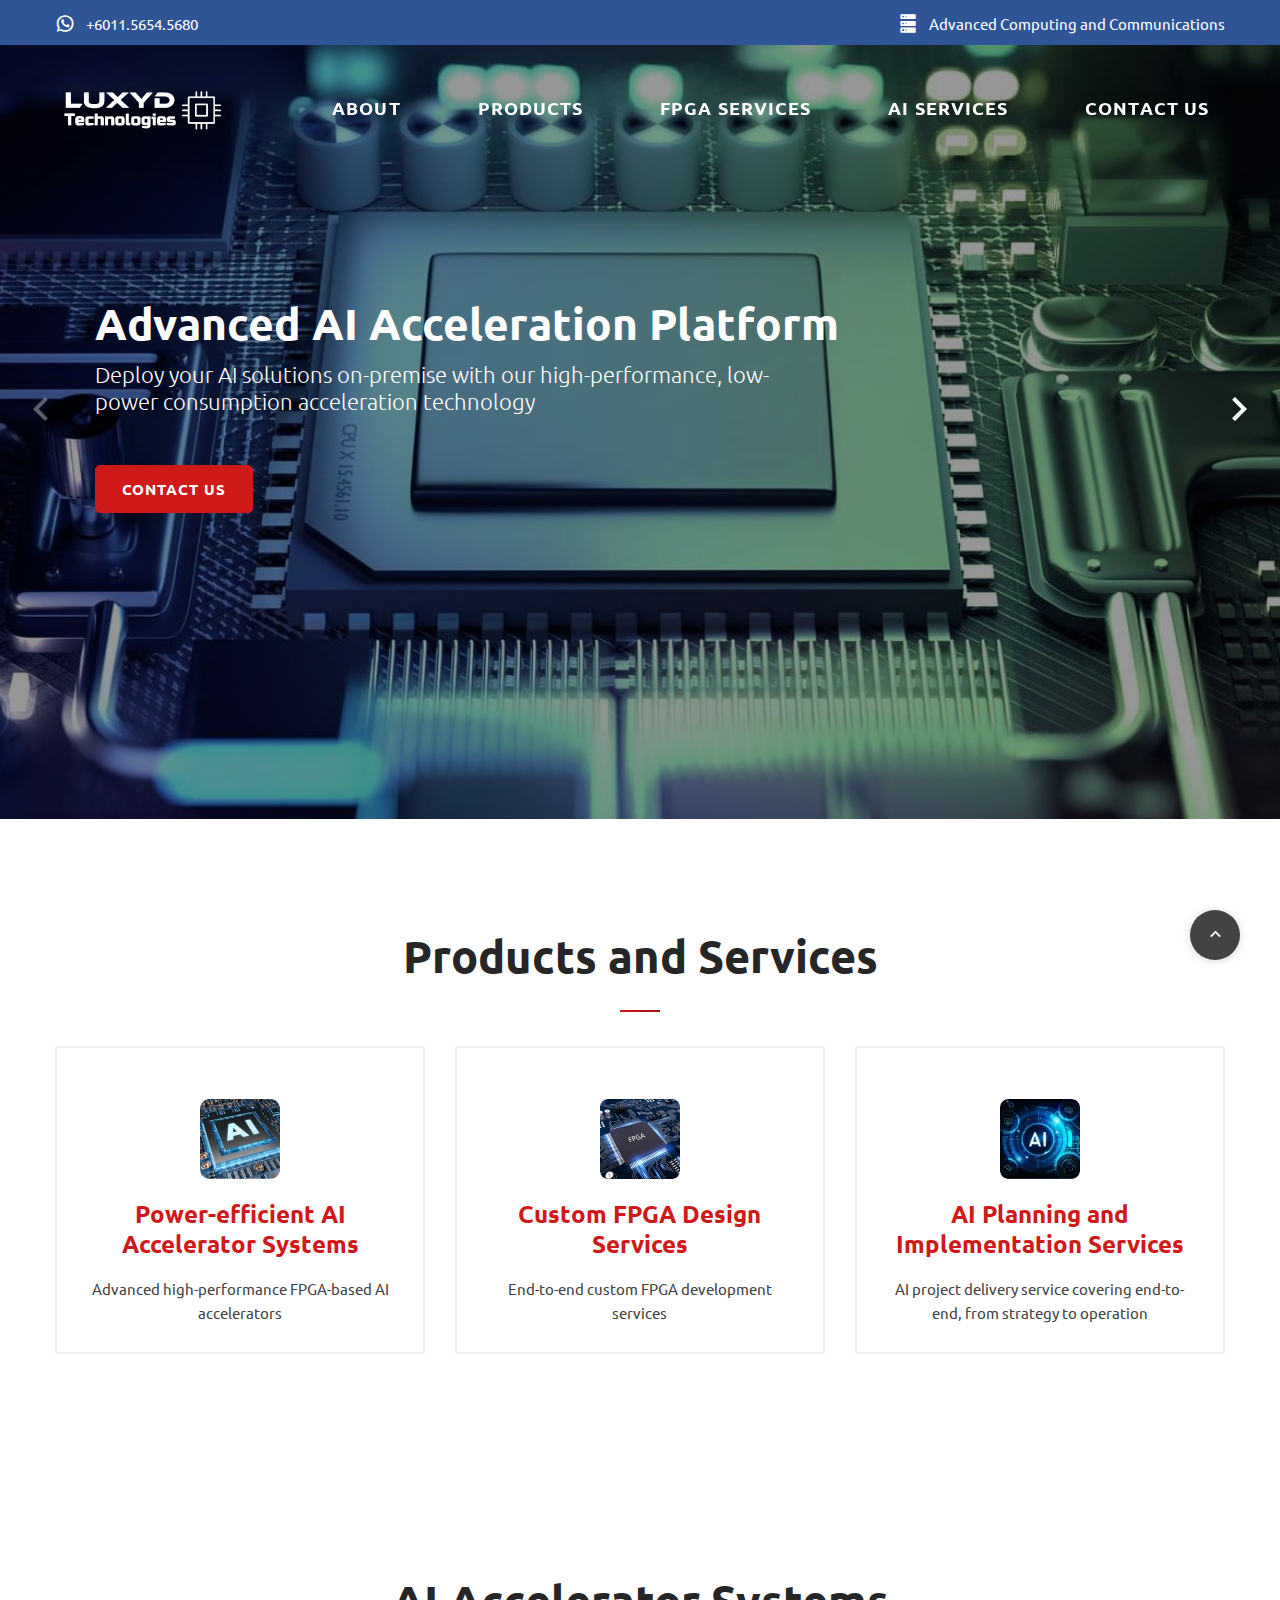
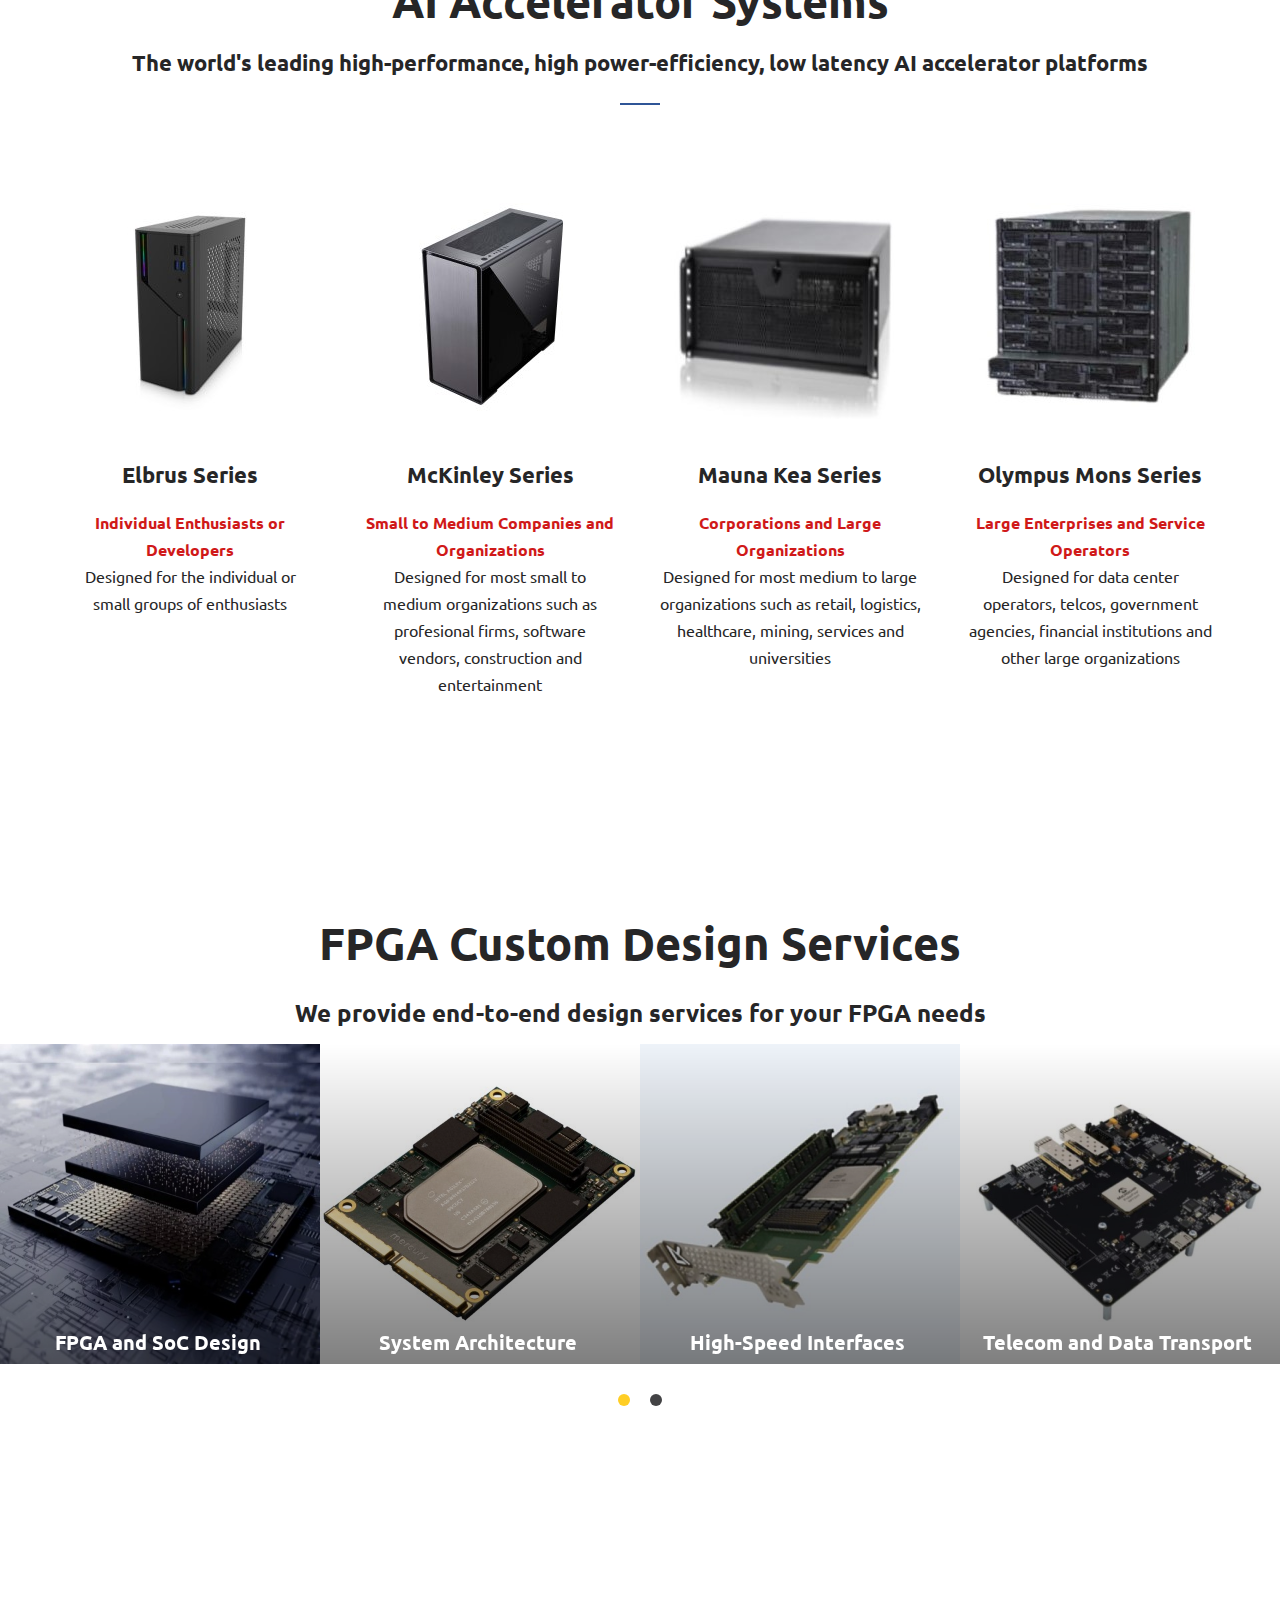
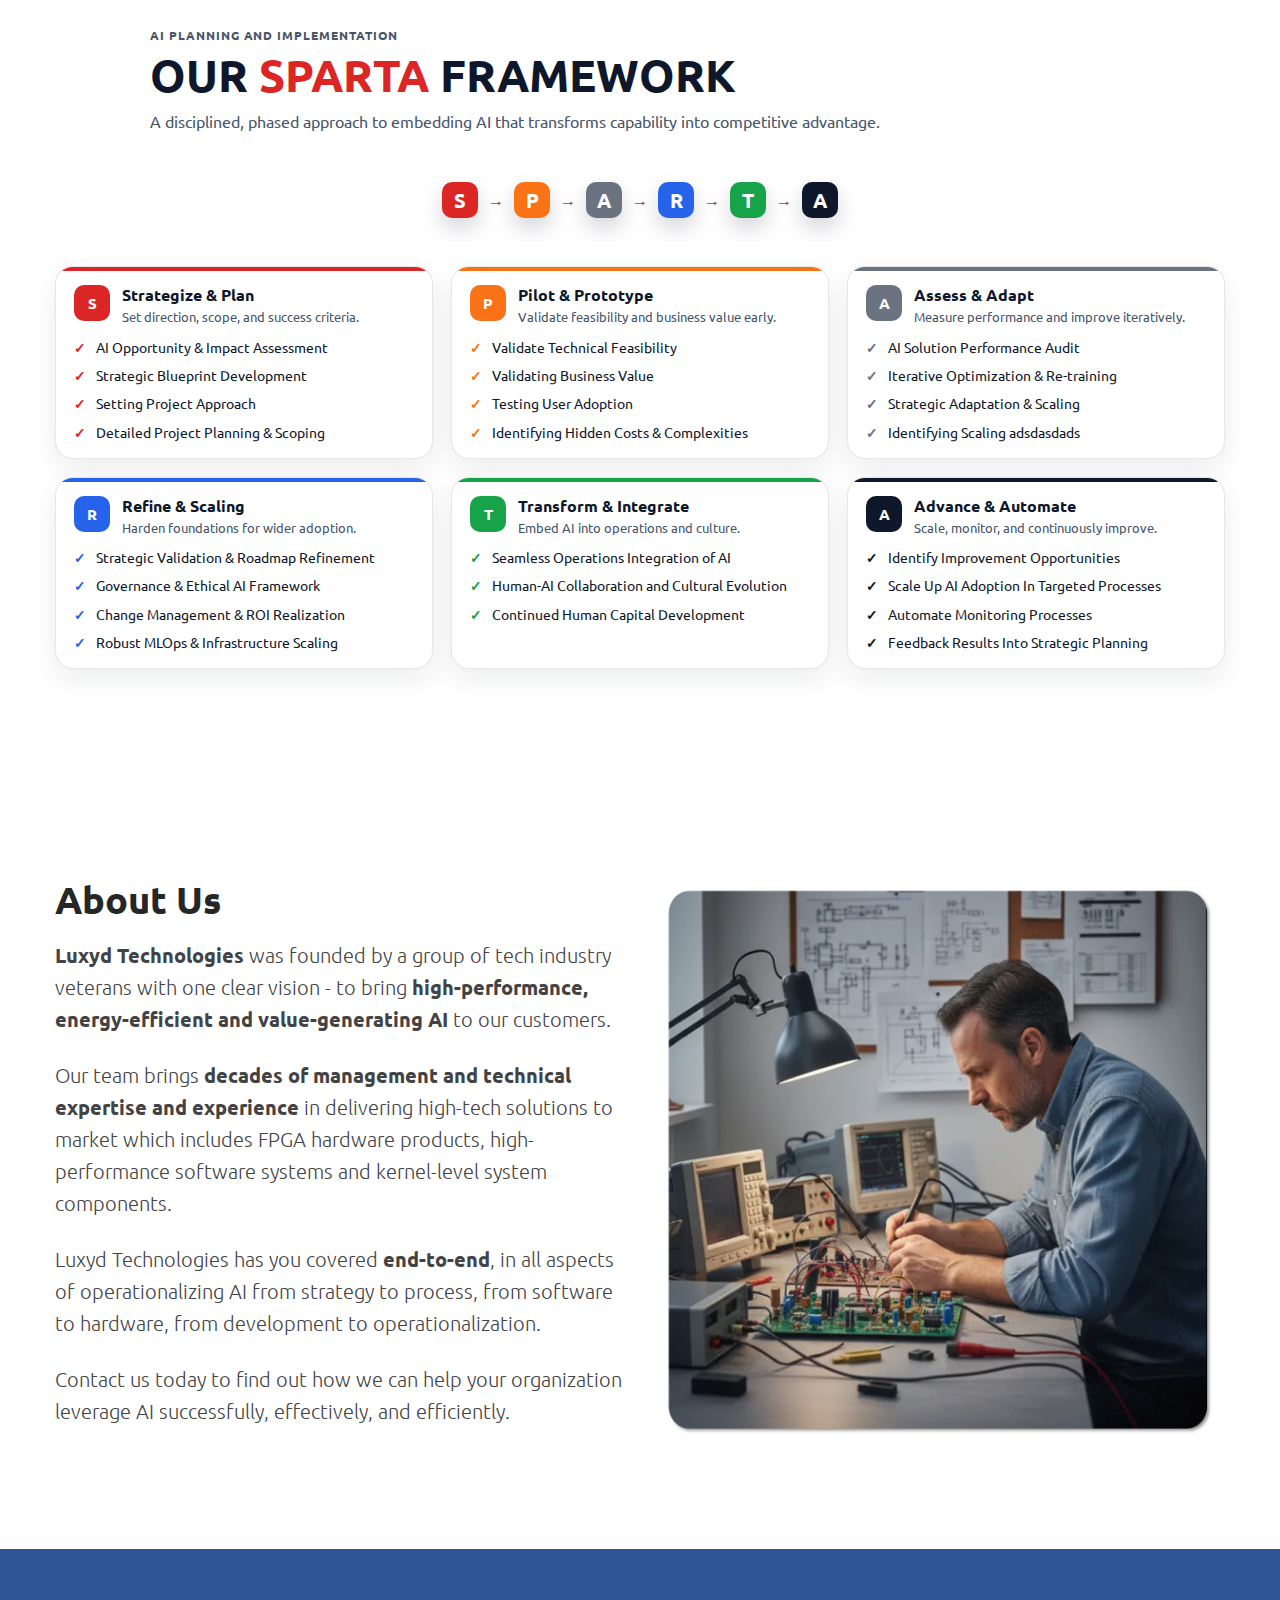
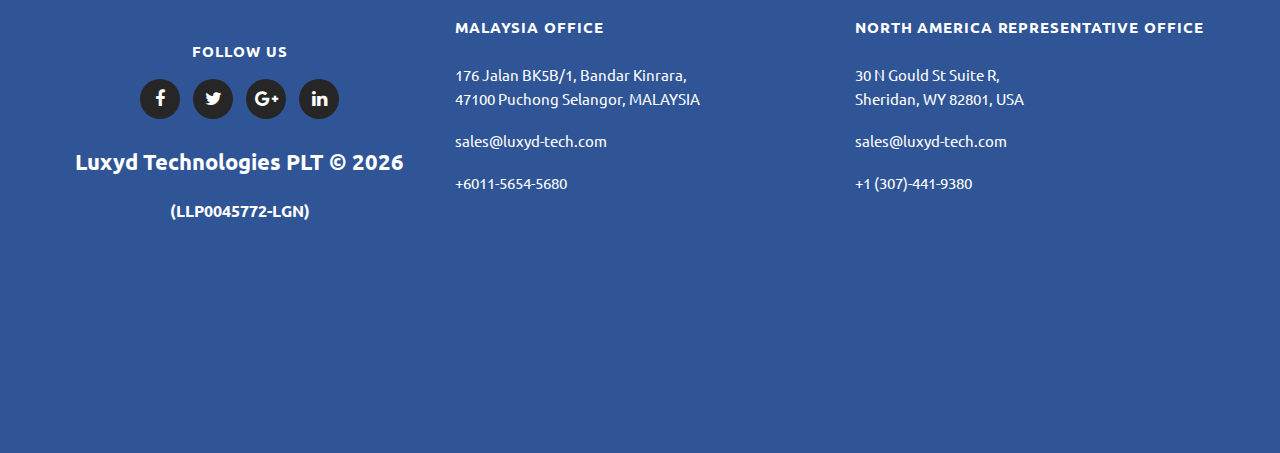
<file: index.html>
<!DOCTYPE html>
<html class="wow-animation" lang="en">
  <head>
    <title>Home</title>
    <meta charset="utf-8">
    <meta name="format-detection" content="telephone=no">
    <meta name="viewport" content="width=device-width, height=device-height, initial-scale=1.0, maximum-scale=1.0, user-scalable=0">
    <meta http-equiv="X-UA-Compatible" content="IE=Edge">
    <meta name="keywords" content="intense web design multipurpose template">
    <meta name="date" content="Dec 26">
    <link rel="icon" href="images/favicon.ico" type="image/x-icon">
    <link rel="stylesheet" type="text/css" href="//fonts.googleapis.com/css?family=Ubuntu:400,400italic,500,700,700italic">
    <link rel="stylesheet" href="css/style.css">
    <style>.ie-panel{display: none;background: #212121;padding: 10px 0;box-shadow: 3px 3px 5px 0 rgba(0,0,0,.3);clear: both;text-align:center;position: relative;z-index: 1;} html.ie-10 .ie-panel, html.lt-ie-10 .ie-panel {display: block;}</style>

  </head>
  <body>
    <!-- IE Panel-->
    <div class="ie-panel"><a href="http://windows.microsoft.com/en-US/internet-explorer/"><img src="images/ie8-panel/warning_bar_0000_us.jpg" height="42" width="820" alt="You are using an outdated browser. For a faster, safer browsing experience, upgrade for free today."></a></div>
    <!-- Page-->
    <div class="page text-center">

      <!-- Page Head-->
      <header class="page-head slider-menu-position" data-preset='{"title":"Header with slider","category":"header, slider","reload":true,"id":"header-1"}'>


        <!-- RD Navbar Transparent-->
        <div class="rd-navbar-wrap ">
          <nav class="rd-navbar container rd-navbar-floated rd-navbar-dark" 
          data-md-device-layout="rd-navbar-fixed" data-lg-device-layout="rd-navbar-static" data-lg-auto-height="true" data-md-layout="rd-navbar-fixed" data-lg-layout="rd-navbar-static" data-lg-stick-up="true">
            <div class="rd-navbar-inner ">
              
              <!-- RD Navbar Top Panel-->
              <div class="rd-navbar-top-panel context-dark bg-corporate-blue">
                
                <div class="left-side">
                  <address class="contact-info text-left"><a href="tel:#"><span class="icon mdi mdi-whatsapp novi-icon"></span><span class="text-middle">+6011.5654.5680</span></a></address>
                </div>
                
                <div class="center">
                  <address class="contact-info text-left"><a href="#"><span class="text-xl-left"></span></a></address>
                </div>

                 <div class="right-side">
                  <address class="contact-info text-left"><a href="#"><span class="icon mdi mdi-server novi-icon"></span><span class="text-middle">Advanced Computing and Communications</span></a></address>
                </div>
                
              </div>

              <!-- RD Navbar Panel -->
              <div class="rd-navbar-panel">
                <!-- RD Navbar Toggle-->
                <button class="rd-navbar-toggle" data-rd-navbar-toggle=".rd-navbar, .rd-navbar-nav-wrap"><span></span></button>
                <!-- RD Navbar Top Panel Toggle-->
                <button class="rd-navbar-top-panel-toggle" data-rd-navbar-toggle=".rd-navbar, .rd-navbar-top-panel"><span></span></button>
                <!--Navbar Brand-->
                <div class="rd-navbar-brand "><a href="index.html"><img width='178' height='53' src='images/luxyd-logo-white-transparent-small.png' alt=''/></a></div>
              </div>
              <div class="rd-navbar-menu-wrap">
                <div class="rd-navbar-nav-wrap">
                  <div class="rd-navbar-mobile-scroll">
                    <!--Navbar Brand Mobile-->
                    <div class="rd-navbar-mobile-brand"><a href="index.html"><img width='178' height='53' src='images/luxyd-logo-white-transparent-small.png' alt=''/></a></div>
                    <!-- RD Navbar Nav-->
                    <ul class="rd-navbar-nav">
                      
                      <li><a class="nav-link scrollto" href="#about-us">About</a></li>
                      <li><a class="nav-link scrollto" href="#accelerators">Products</a></li>
                      <li><a class="nav-link scrollto" href="#fpga-design-service">FPGA Services</a></li>
                      <li><a class="nav-link scrollto" href="#sparta">AI Services</a></li>
                      <li><a class="nav-link scrollto" href="#footer">Contact Us</a></li>

                  </div>
                </div>
              </div>
            </div>
          </nav>
        </div>

        <!--Swiper-->
        <div class="swiper-container swiper-slider" data-loop="false" data-autoplay="5500" data-dragable="false">
          <div class="swiper-wrapper text-center">
            <div class="swiper-slide" data-slide-bg="images/background-01-1920x750.jpg" data-preview-bg="images/background-01-1920x750.jpg">
              <div class="swiper-caption swiper-parallax" data-speed="0.5" data-fade="true">
                <div class="swiper-slide-caption">
                  <div class="container">
                    <div class="row justify-content-xl-left">
                      <div class="col-xl-12">
                        <div class="text-extra-big text-xl-left font-weight-bold " data-caption-animate="fadeInUp" data-caption-delay="150">Advanced AI Acceleration Platform</div>
                      </div>
                      <div class="col-xl-8 offset-top-10">
                        <h5 class="hidden d-sm-block text-light text-left" data-caption-animate="fadeInUp" data-caption-delay="150">
                          Deploy your AI solutions on-premise with our high-performance, low-power consumption acceleration technology
                        </h5>
                        <div class="offset-top-20 offset-sm-top-50 text-left"><a class="btn btn-danger btn-anis-effect" href="#footer" data-waypoint-to="#welcome" data-caption-animate="fadeInUp" data-caption-delay="300"><span class="btn-text" >Contact Us</span></a></div>
                      </div>
                    </div>
                  </div>
                </div>
              </div>
            </div>
            <div class="swiper-slide" data-slide-bg="images/background-02-1920x750.jpg" data-preview-bg="images/background-02-1920x750.jpg">
              <div class="swiper-caption swiper-parallax" data-speed="0.5" data-fade="true">
                <div class="swiper-slide-caption">
                  <div class="container">
                    <div class="row justify-content-xl-left">
                      <div class="col-xl-12">

                        <div class="text-extra-big font-weight-bold text-xl-left" data-caption-animate="fadeInUp" data-caption-delay="150">Custom FPGA Development Services</div>
                      </div>
                      <div class="col-xl-8 offset-top-10">
                        <h5 class="hidden d-sm-block text-light text-left" data-caption-animate="fadeInUp" data-caption-delay="150">Our expert team specializes in RTL coding, place & route, and verification, delivering optimized FPGA designs for various applications including AI acceleration, cryptography, signal processing and communication</h5>
                        <div class="offset-top-20 offset-sm-top-50 text-left"><a class="btn btn-danger btn-anis-effect" href="#footer" data-waypoint-to="#welcome" data-caption-animate="fadeInUp" data-caption-delay="300"><span class="btn-text">Contact Us</span></a></div>
                      </div>
                    </div>
                  </div>
                </div>
              </div>
            </div>
            <div class="swiper-slide" data-slide-bg="images/background-03-1920x750.jpg" data-preview-bg="images/background-03-1920x750.jpg">
              <div class="swiper-caption swiper-parallax" data-speed="0.5" data-fade="true">
                <div class="swiper-slide-caption">
                  <div class="container">
                    <div class="row justify-content-xl-left">
                      <div class="col-xl-12">
                        <div class="text-extra-big font-weight-bold text-xl-left" data-caption-animate="fadeInUp" data-caption-delay="150">AI Planning and 
                        Implementation Services
                      </div>
                      </div>
                      <div class="col-xl-8 offset-top-10">
                        <h5 class="hidden d-sm-block text-light text-left" data-caption-animate="fadeInUp" data-caption-delay="150">We help you deliver AI projects succesfully starting from strategy all the way to operation through our SPARTA AI adoption framework. </h5>
                      
                        <div class="offset-top-20 offset-sm-top-50 text-left"><a class="btn btn-danger btn-anis-effect" href="#footer" data-waypoint-to="#welcome" data-caption-animate="fadeInUp" data-caption-delay="300"><span class="btn-text">Contact Us</span></a></div>
                      </div>
                    </div>
                  </div>
                </div>
              </div>
            </div>
          </div>
          <div class="swiper-button swiper-button-prev swiper-parallax mdi mdi-chevron-left"></div>
          <div class="swiper-button swiper-button-next swiper-parallax mdi mdi-chevron-right"></div>
          <div class="swiper-pagination"></div>
        </div>
      </header>





      <!-- Products and Services -->
      <section class="section-98 section-md-110 novi-background" data-preset='{"title":"products-services,"category":"content","id":"product-services"}'>
        <div class="container">
          <h1>Products and Services</h1>
          <hr class="divider bg-red">
          <div class="row justify-content-center grid-group-lg offset-top-5">

            <div class="col-md-8 col-lg-4">
              <!-- Icon Box Type 5-->
              <div class="box-icon box-icon-bordered">

                <div class="icon-wrapper text-center mb-3">  
                  <!-- Option 1: Font Awesome Icon -->
                  <i class="fas fa-microchip fa-3x text-danger"></i>
                  <a href="#accelerators">
                    <img width="80" height="80" src="images/ai-accelerator-icon.jpg" alt="AI Accelerator Icon" 
                         class="img-fluid" style="max-width: 80px;">
                  </a>
                </div>

                <h4 class="text-danger offset-top-20">Power-efficient AI Accelerator Systems</h4>
                <p>Advanced high-performance FPGA-based AI accelerators</p>

              </div>
            </div>

            <div class="col-md-8 col-lg-4">
              <!-- Icon Box Type 5-->
              <div class="box-icon box-icon-bordered">
                <!-- Icon/Image row -->
                <div class="icon-wrapper text-center mb-3">
                  <!-- Option 1: Font Awesome Icon -->
                  <i class="fas fa-microchip fa-3x text-danger"></i>
                  <!-- Option 2: Custom Image/Icon (uncomment to use) -->
                  <a href="#fpga-design-service" ><img width="80" height="80" src="images/custom-fpga-icon.jpg" alt="Custom FPGA Icon" class="img-fluid" style="max-width: 80px;"></a>
                </div>
                <h4 class="text-danger offset-top-20">Custom FPGA Design Services</h4>
                <p>End-to-end custom FPGA development services</p>
              </div>
            </div>

            <div class="col-md-8 col-lg-4">
              <!-- Icon Box Type 5-->
              <div class="box-icon box-icon-bordered">
                <!-- Icon/Image row -->
                <div class="icon-wrapper text-center mb-3">
                  <!-- Option 1: Font Awesome Icon -->
                  <i class="fas fa-microchip fa-3x text-danger"></i>
                  <!-- Option 2: Custom Image/Icon (uncomment to use) -->
                  <a href="#sparta" ><img width="80" height="80" src="images/ai-planning-icon.jpg" alt="AI Planning Icon" class="img-fluid" style="max-width: 80px;"></a>
                </div>
                <h4 class="text-danger offset-top-20">AI Planning and Implementation Services</h4>
                <p>AI project delivery service covering end-to-end, from strategy to operation</p>
              </div>
            </div>
          </div>
        </div>
      </section>

      <!-- AI Accelerators Section -->
      <!-- <section class="section-98 section-md-110 novi-background" data-preset='{"title":"ai-accelerators","category":"content","id":"accelerators"}'> -->
      <section class="section-98 section-md-110 novi-background" data-preset='{"title":"ai-accelerators","category":"content"}' id="accelerators">
        <div class="container">
          <h1>AI Accelerator Systems</h1>
           <h5 class="font-weight-bold offset-top-20"><a>The world's leading high-performance, high power-efficiency, low latency AI accelerator platforms</a> 

          <hr class="divider bg-corporate-blue">
          <div class="row justify-content-sm-center offset-top-66">
            <div class="col-md-10 col-xl-12">
              <div class="row">
                <div class="col-md-6 col-xl-3">
                  <!-- Box Member-->
                  <div class="box-member"><img class="img-fluid" src="images/enthusiast.jpg" alt=""/>
                    <h5 class="font-weight-bold offset-top-20">Elbrus Series</a></h5>
                    <div><small class=" text-danger font-weight-bold">Individual Enthusiasts or Developers</small></div>
                    <div style="margin-left: 5%; margin-right: 5%;">
                     <small width=" " class=" text-small center-div ">Designed for the individual or small groups of enthusiasts</small>
                   </div>
                  </div>
                </div>
                <div class="col-md-6 col-xl-3 offset-top-66 offset-md-top-0 offset-xl-top-0">
                  <!-- Box Member-->
                  <div class="box-member"><img class="img-fluid" src="images/sme.jpg" alt=""/>
                    <h5 class="font-weight-bold offset-top-20"><a>McKinley Series</a>                    </h5>
                    <div><small class=" text-danger font-weight-bold">Small to Medium Companies and Organizations</small></div>
                    <div style="margin-left: 5%; margin-right: 5%;">
                      <small class=" text-small">Designed for most small to medium organizations such as profesional firms, software vendors, construction and entertainment </small>
                    </div>
                    <div class="box-member-caption">
                      <div class="box-member-caption-inner">
                      </div>
                    </div>
                  </div>
            
                </div>
                <div class="col-md-6 col-xl-3 offset-top-66 offset-xl-top-0">
                  <!-- Box Member-->
                  <div class="box-member"><img class="img-fluid" src="images/corporate.jpg" alt=""/>
                    <h5 class="font-weight-bold offset-top-20">Mauna Kea Series</h5>
                    <div><small class=" text-danger font-weight-bold">Corporations and Large Organizations</small></div>
                    <small class=" text-small">Designed for most medium to large organizations such as retail, logistics, healthcare, mining, services and universities </small>
                    <div class="box-member-caption">
                      <div class="box-member-caption-inner">
                      </div>
                    </div>
                  </div>
     
                </div>
                <div class="col-md-6 col-xl-3 offset-top-66 offset-xl-top-0">
                  <div class="box-member"><img class="img-fluid" src="images/enterprise.jpg" alt=""/>
                   <h5 class="font-weight-bold offset-top-20">Olympus Mons Series</h5>
                    
                    <div><small class=" text-danger font-weight-bold">Large Enterprises and Service Operators</small></div>
                    <div style="margin-left: 5%; margin-right: 5%;">
                      <small class=" text-small">Designed for data center operators, telcos, government agencies, financial institutions and other large organizations</small>
                    </div>
                    <div class="box-member-caption">
                      <div class="box-member-caption-inner">
                        <ul class="list-inline list-inline-xs">

                        </ul>
                      </div>
                    </div>
                  </div>
                 
                </div>
            </div>
          </div>
        </div>
      </section>

      <!-- Custom FPGA Design Services-->
            <!-- <section data-preset='{"title":"Carousel 1","category":"content, carousel","reload":true,"id":"carousel-1"}'> -->

                    <!-- <section class="section-98 section-md-110 novi-background" data-preset='{"title":"ai-accelerators","category":"content"}' id="accelerators"> -->

      <!-- <section class="section-98 section-md-110 novi-background" data-preset='{"title":"custom-fpga-design-services","category":"content, carousel","reload":true} id="fpga-design-service"> -->

      <section class="section-98 section-md-110 novi-background" data-preset='{"title":"custom-fpga-design-services","category":"content, carousel", ,"reload":true}' id="fpga-design-service">

        <h1>FPGA Custom Design Services</h1>
        <h4>We provide end-to-end design services for your FPGA needs</h4>
        <div class="owl-carousel owl-carousel-default d-lg-none-owl-dots veil-owl-nav d-lg-owl-nav" data-items="1" data-sm-items="2" data-lg-items="3" data-xl-items="4" data-nav="true" data-dots="true" data-nav-class="[&quot;owl-prev mdi mdi-chevron-left&quot;, &quot;owl-next mdi mdi-chevron-right&quot;]">
          <div>

            <!-- Thumbnail Terry-->
            <figure class="thumbnail-terry"><a href="#"><img width="480" height="480" src="images/fpga-soc.jpg" alt=""/></a>
              <figcaption>
                <div>
                  <h3 class="thumbnail-terry-title">FPGA and SoC Design</h3>
                </div>
                <!-- <p class="thumbnail-terry-desc offset-top-0"></p><a class="btn offset-top-10 offset-lg-top-0 btn-danger" href="#">Learn More</a> -->
              </figcaption>
            </figure>
          </div>
          <div>

          <!-- Thumbnail Terry-->
          <figure class="thumbnail-terry"><a href="#"><img width="480" height="480" src="images/fpga-system.jpg" alt=""/></a>
              <figcaption>
                <div>
                  <h3 class="thumbnail-terry-title">System Architecture</h3>
                </div>
                <!-- <p class="thumbnail-terry-desc offset-top-0"></p><a class="btn offset-top-10 offset-lg-top-0 btn-danger" href="#">Learn More</a> -->
              </figcaption>
            </figure>
          </div>
          <div>
            
            <!-- Thumbnail Terry-->
            <figure class="thumbnail-terry"><a href="#"><img width="480" height="480" src="images/fpga-high-speed.jpg" alt=""/></a>
              <figcaption>
                <div>
                  <h3 class="thumbnail-terry-title">High-Speed Interfaces</h3>
                </div>
                <!-- <p class="thumbnail-terry-desc offset-top-0"></p><a class="btn offset-top-10 offset-lg-top-0 btn-danger" href="#">Learn More</a> -->
              </figcaption>
            </figure>
          </div>
          <div>
            <!-- Thumbnail Terry-->
            <figure class="thumbnail-terry"><a href="#"><img width="480" height="480" src="images/fpga-telecomm.jpg" alt=""/></a>
              <figcaption>
                <div>
                  <h3 class="thumbnail-terry-title">Telecom and Data Transport</h3>
                </div>
                <!-- <p class="thumbnail-terry-desc offset-top-0"></p><a class="btn offset-top-10 offset-lg-top-0 btn-danger" href="#">Learn More</a> -->
              </figcaption>
            </figure>
          </div>
          <div>  
            <figure class="thumbnail-terry"><a href="#"><img width="480" height="480" src="images/fpga-hardware-board.jpg" alt=""/></a>
              <figcaption>
                <div>
                  <h3 class="thumbnail-terry-title">Hardware and Board-Level Engineering</h3>
                </div>
                <!-- <p class="thumbnail-terry-desc offset-top-0"></p><a class="btn offset-top-10 offset-lg-top-0 btn-danger" href="#">Learn More</a> -->
              </figcaption>
            </figure>
          </div> 
          <div>
 
            <figure class="thumbnail-terry"><a href="#"><img width="480" height="480" src="images/fpga-verification.jpg" alt=""/></a>
              <figcaption>
                <div>
                  <h3 class="thumbnail-terry-title">Verification and System Integration</h3>
                </div>
                <!-- <p class="thumbnail-terry-desc offset-top-0"></p><a class="btn offset-top-10 offset-lg-top-0 btn-danger" href="#">free first lesson</a> -->
              </figcaption>
            </figure>
          </div>
        </div>
      </section>

      <section class="section-98 section-md-110 novi-background" id="sparta">
        <div class="container sparta">
          <header class="sparta__header">
            <p class="sparta__eyebrow">AI Planning and Implementation </p>
            <h1 class="sparta__title">OUR <span>SPARTA</span> FRAMEWORK</h1>
            <p class="sparta__subtitle">
              A disciplined, phased approach to embedding AI that transforms capability into competitive advantage.
            </p>
          </header>

          <!-- Put this between .sparta__header and .sparta__grid -->
      <div class="sparta-flow" aria-label="SPARTA flow">
        <span class="sparta-flow__badge sparta-card__badge sparta-card--s">S</span>
        <span class="sparta-flow__arrow">→</span>

        <span class="sparta-flow__badge sparta-card__badge sparta-card--p">P</span>
        <span class="sparta-flow__arrow">→</span>

        <span class="sparta-flow__badge sparta-card__badge sparta-card--a1">A</span>
        <span class="sparta-flow__arrow">→</span>

        <span class="sparta-flow__badge sparta-card__badge sparta-card--r">R</span>
        <span class="sparta-flow__arrow">→</span>

        <span class="sparta-flow__badge sparta-card__badge sparta-card--t">T</span>
        <span class="sparta-flow__arrow">→</span>

        <span class="sparta-flow__badge sparta-card__badge sparta-card--a2">A</span>
      </div>

          <div class="sparta__grid">
            <article class="sparta-card sparta-card--s">
              <div class="sparta-card__top">
                <span class="sparta-card__badge">S</span>
                <div class="sparta-card__heading">
                  <h3>Strategize &amp; Plan</h3>
                  <p>Set direction, scope, and success criteria.</p>
                </div>
              </div>
              <ul class="sparta-card__list">
                <li>AI Opportunity &amp; Impact Assessment</li>
                <li>Strategic Blueprint Development</li>
                <li>Setting Project Approach</li>
                <li>Detailed Project Planning &amp; Scoping</li>
              </ul>
            </article>

            <article class="sparta-card sparta-card--p">
              <div class="sparta-card__top">
                <span class="sparta-card__badge">P</span>
                <div class="sparta-card__heading">
                  <h3>Pilot &amp; Prototype</h3>
                  <p>Validate feasibility and business value early.</p>
                </div>
              </div>
              <ul class="sparta-card__list">
                <li>Validate Technical Feasibility</li>
                <li>Validating Business Value</li>
                <li>Testing User Adoption</li>
                <li>Identifying Hidden Costs &amp; Complexities</li>
              </ul>
            </article>

            <article class="sparta-card sparta-card--a1">
              <div class="sparta-card__top">
                <span class="sparta-card__badge">A</span>
                <div class="sparta-card__heading">
                  <h3>Assess &amp; Adapt</h3>
                  <p>Measure performance and improve iteratively.</p>
                </div>
              </div>
              <ul class="sparta-card__list">
                <li>AI Solution Performance Audit</li>
                <li>Iterative Optimization &amp; Re-training</li>
                <li>Strategic Adaptation &amp; Scaling</li>
                <li>Identifying Scaling adsdasdads</li>
              </ul>
            </article>

            <article class="sparta-card sparta-card--r">
              <div class="sparta-card__top">
                <span class="sparta-card__badge">R</span>
                <div class="sparta-card__heading">
                  <h3>Refine &amp; Scaling</h3>
                  <p>Harden foundations for wider adoption.</p>
                </div>
              </div>
              <ul class="sparta-card__list">
                <li>Strategic Validation &amp; Roadmap Refinement</li>
                <li>Governance &amp; Ethical AI Framework</li>
                <li>Change Management &amp; ROI Realization</li>
                <li>Robust MLOps &amp; Infrastructure Scaling</li>
              </ul>
            </article>

            <article class="sparta-card sparta-card--t">
              <div class="sparta-card__top">
                <span class="sparta-card__badge">T</span>
                <div class="sparta-card__heading">
                  <h3>Transform &amp; Integrate</h3>
                  <p>Embed AI into operations and culture.</p>
                </div>
              </div>
              <ul class="sparta-card__list">
                <li>Seamless Operations Integration of AI</li>
                <li>Human-AI Collaboration and Cultural Evolution</li>
                <li>Continued Human Capital Development</li>
              </ul>
            </article>

            <article class="sparta-card sparta-card--a2">
              <div class="sparta-card__top">
                <span class="sparta-card__badge">A</span>
                <div class="sparta-card__heading">
                  <h3>Advance &amp; Automate</h3>
                  <p>Scale, monitor, and continuously improve.</p>
                </div>
              </div>
              <ul class="sparta-card__list">
                <li>Identify Improvement Opportunities</li>
                <li>Scale Up AI Adoption In Targeted Processes</li>
                <li>Automate Monitoring Processes</li>
                <li>Feedback Results Into Strategic Planning</li>
              </ul>
      </article>
    </div>
  </div>
</section>
       

 <!-- ======= About Us Section ======= -->
<section class="section-98 section-md-100" data-preset='{"title":"about-us","category":"content, carousel","reload":true}' id="about-us">
  <div class="container">
    <div class="row align-items-start">

      <!-- Left Column: Image -->
      <div class="col-lg-6 order-2 order-lg-2 mb-4 mb-lg-0">
        <div class="image-container">
          <img alt="Luxyd Technologies team at work" class="img-fluid" src="images/at-workdesk.png">
        </div>
      </div>
      
      <!-- Right Column: Title and Text Content -->
      <div class="col-lg-6 order-1 order-lg-1">
        <h2 class="text-left">About Us</h2>
        <div class="content ps-lg-4 text-left">
          
          <p class="lead mb-4 ">
            <strong>Luxyd Technologies </strong> was founded by a group of tech industry veterans  with one clear vision - to bring <strong>high-performance, energy-efficient and value-generating AI</strong> to our customers. </p>

          <p class="lead mb-4 ">Our team brings <strong>decades of management and technical expertise and experience </strong> in delivering high-tech solutions to market which includes FPGA hardware products, high-performance software systems and kernel-level system components.
          </p>
          
          <p class="lead mb-4">
            Luxyd Technologies has you covered <strong>end-to-end</strong>, in all  aspects of operationalizing AI from strategy to process, from software to hardware, from development to operationalization.
          </p>

          <p class="lead mb-4">
            Contact us today to find out how we can help your organization leverage AI <bold>successfully, effectively, and efficiently</bold>.
          </p>
        </div>
      </div>


    </div>
  </div>
</section>


<!-- Page Footer-->
<footer class="section-relative section-top-66 section-bottom-34 page-footer bg-corporate-blue context-dark novi-background" data-preset='{"title":"Footer","category":"footer","reload":true}' id='footer'>
  <div class="container">
    <div class="row">
      
      <!-- Column 1: Brand & Social -->
      <div class="col-md-4">
        <div class="footer-brand mb-4">
          <!-- Uncomment for logo -->
          <!-- <a href="index.html"><img width='590' height='176' src='images/logo.png' alt=''/></a> -->
        </div>
        
        <!-- <p class="text-white mb-4">Luxyd Technologies &copy; <span id="copyright-year"></span>.</p> -->


        
        <div class="social-links">
          <p class="text-uppercase text-spacing-60 font-weight-bold mb-3">Follow Us</p>
          <ul class="list-inline">
            <li class="list-inline-item">
              <a class="novi-icon icon fa fa-facebook icon-xxs icon-circle icon-darkest-filled" href="#"></a>
            </li>
            <li class="list-inline-item">
              <a class="novi-icon icon fa fa-twitter icon-xxs icon-circle icon-darkest-filled" href="#"></a>
            </li>
            <li class="list-inline-item">
              <a class="novi-icon icon fa fa-google-plus icon-xxs icon-circle icon-darkest-filled" href="#"></a>
            </li>
            <li class="list-inline-item">
              <a class="novi-icon icon fa fa-linkedin icon-xxs icon-circle icon-darkest-filled" href="#"></a>
            </li>
          </ul>
        </div>
        <h5 class="text-white mb-4">Luxyd Technologies PLT  &copy; <span id="copyright-year"></span></h5>
        <h6>(LLP0045772-LGN)</h6>
      </div>
      
      <!-- Column 2: Malaysia Office -->
      <div class="col-md-4">
        <div class="contact-section">
          <p class="text-uppercase text-spacing-60 font-weight-bold mb-4 text-left">Malaysia Office</p>
          
          <div class="contact-info mb-4 text-left">
            <div class="address mb-3">
              <i class="bi bi-geo-alt"></i>
              <p class="mb-0">176 Jalan BK5B/1, Bandar Kinrara,<br>47100 Puchong Selangor, MALAYSIA</p>
            </div>
            
            <div class="email mb-3">
              <i class="bi bi-envelope"></i>
              <p class="mb-0">sales@luxyd-tech.com</p>
            </div>
            
            <div class="phone mb-3">
              <i class="bi bi-phone"></i>
              <p class="mb-0">+6011-5654-5680</p>
            </div>
          </div>
          
          <div class="map-container mt-4">
            <iframe width="100%" height="200" frameborder="0" scrolling="no" marginheight="0" marginwidth="0" src="https://maps.google.com/maps?width=100%25&amp;height=200&amp;hl=en&amp;q=176%20Jalan%20BK5B/1+(Luxyd%20Technologies)&amp;t=&amp;z=15&amp;ie=UTF8&amp;iwloc=B&amp;output=embed" title="Malaysia Office Location" style="border:0;">
              <a href="https://www.gps.ie/">gps trackers</a>
            </iframe>
          </div>
        </div>
      </div>
      
      <!-- Column 3: North America Office -->
      <div class="col-md-4">
        <div class="contact-section">
          <p class="text-uppercase text-spacing-60 font-weight-bold mb-4 text-left">North America Representative Office</p>
          
          <div class="contact-info mb-4 text-left">
            <div class="address mb-3">
              <i class="bi bi-geo-alt"></i>
              <p class="mb-0">30 N Gould St Suite R,<br>Sheridan, WY 82801, USA</p>
            </div>
            
            <div class="email mb-3 text-left">
              <i class="bi bi-envelope"></i>
              <p class="mb-0">sales@luxyd-tech.com</p>
            </div>
            
            <div class="phone mb-3 text-left">
              <i class="bi bi-phone"></i>
              <p class="mb-0">+1 (307)-441-9380</p>
            </div>
          </div>
          
          <div class="map-container mt-4">
            <iframe width="100%" height="200" frameborder="0" scrolling="no" marginheight="0" marginwidth="0" src="https://maps.google.com/maps?width=100%25&amp;height=200&amp;hl=en&amp;q=30%20N%20Gould%20St%20Suite%20R,%20Sheridan,%20WY%2082801,%20USA+(Luxyd%20Technologies)&amp;t=&amp;z=15&amp;ie=UTF8&amp;iwloc=B&amp;output=embed" title="North America Office Location" style="border:0;">
              <!-- <a href="https://www.mapsdirections.info/">Maps Directions</a> -->
              <a href="https://www.gps.ie/">gps trackers</a>
            </iframe>
          </div>
        </div>
      </div>
      
    </div>
  </div>
</footer>


    </div>
    <!-- Global Mailform Output-->
    <div class="snackbars" id="form-output-global"></div>
    <!-- Java script-->
    <script src="js/core.min.js"></script>
    <script src="js/script.js"></script>
  </body>
</html>
</file>
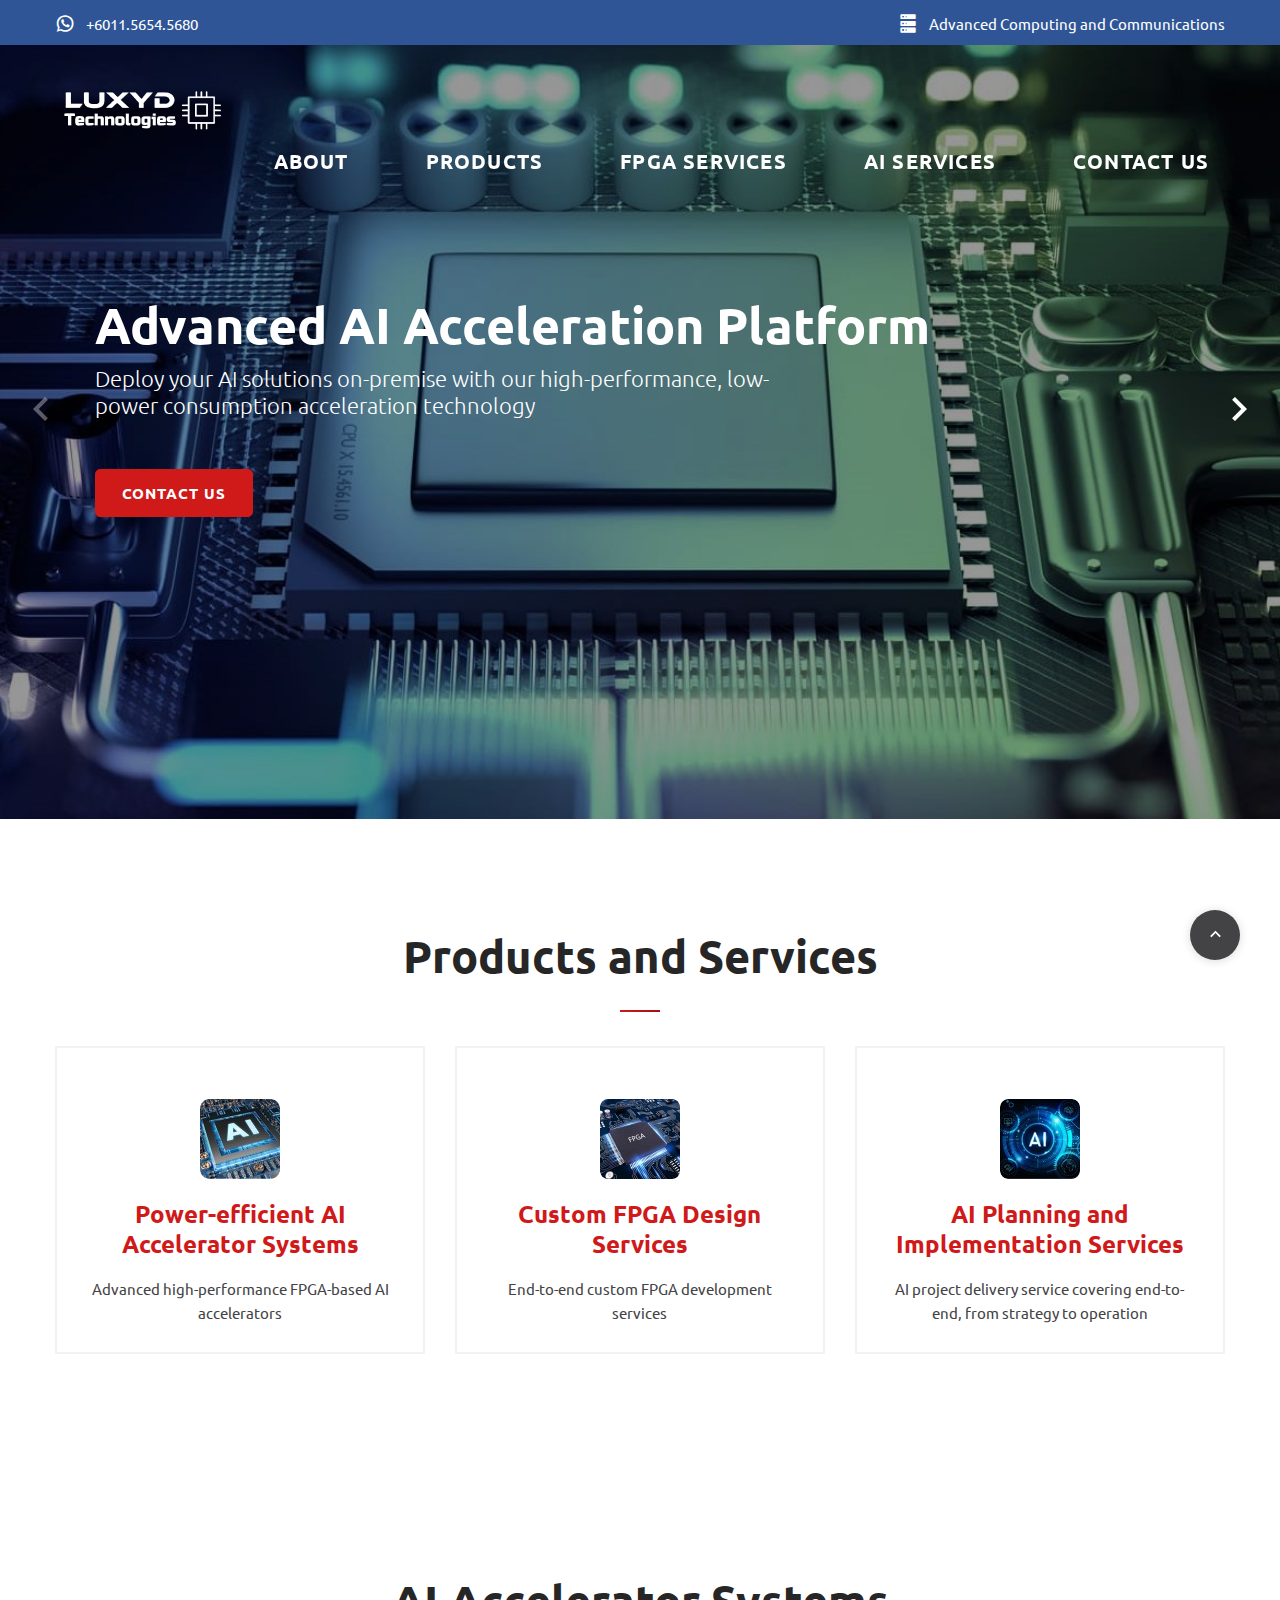
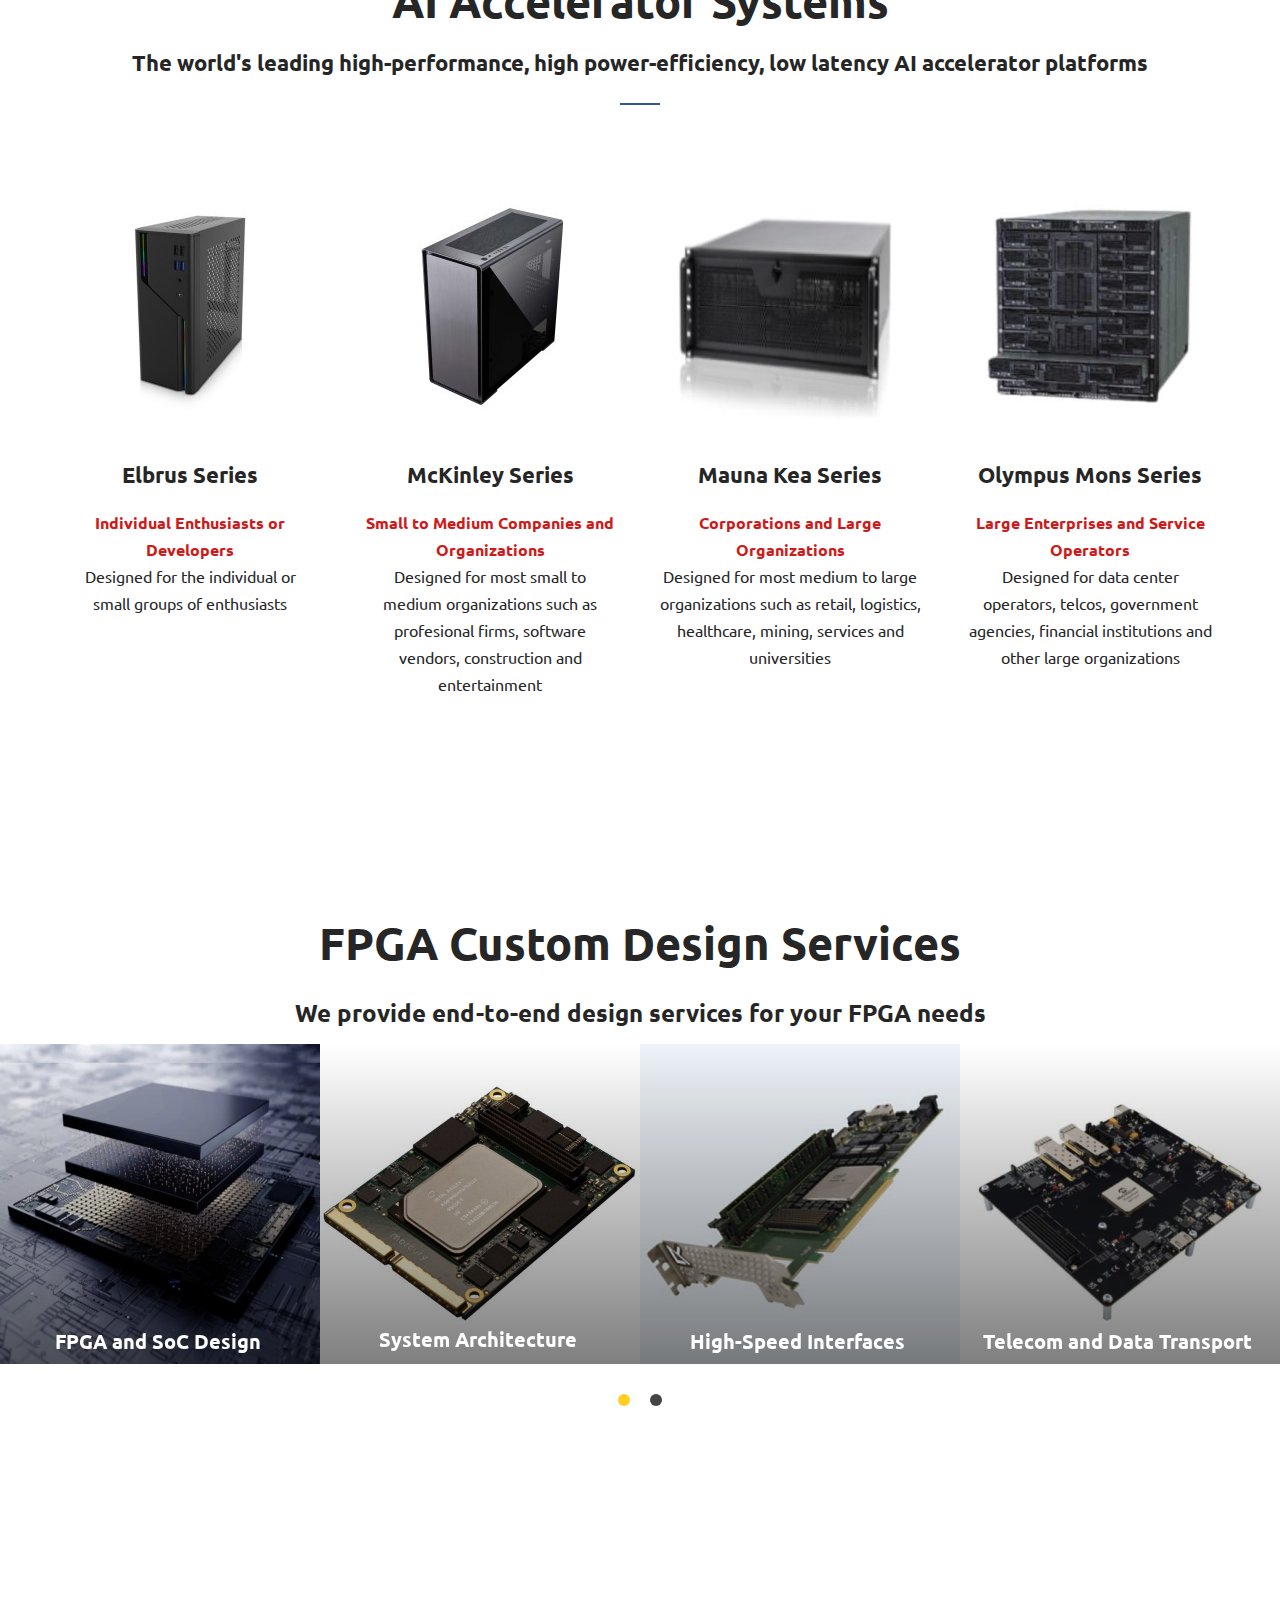
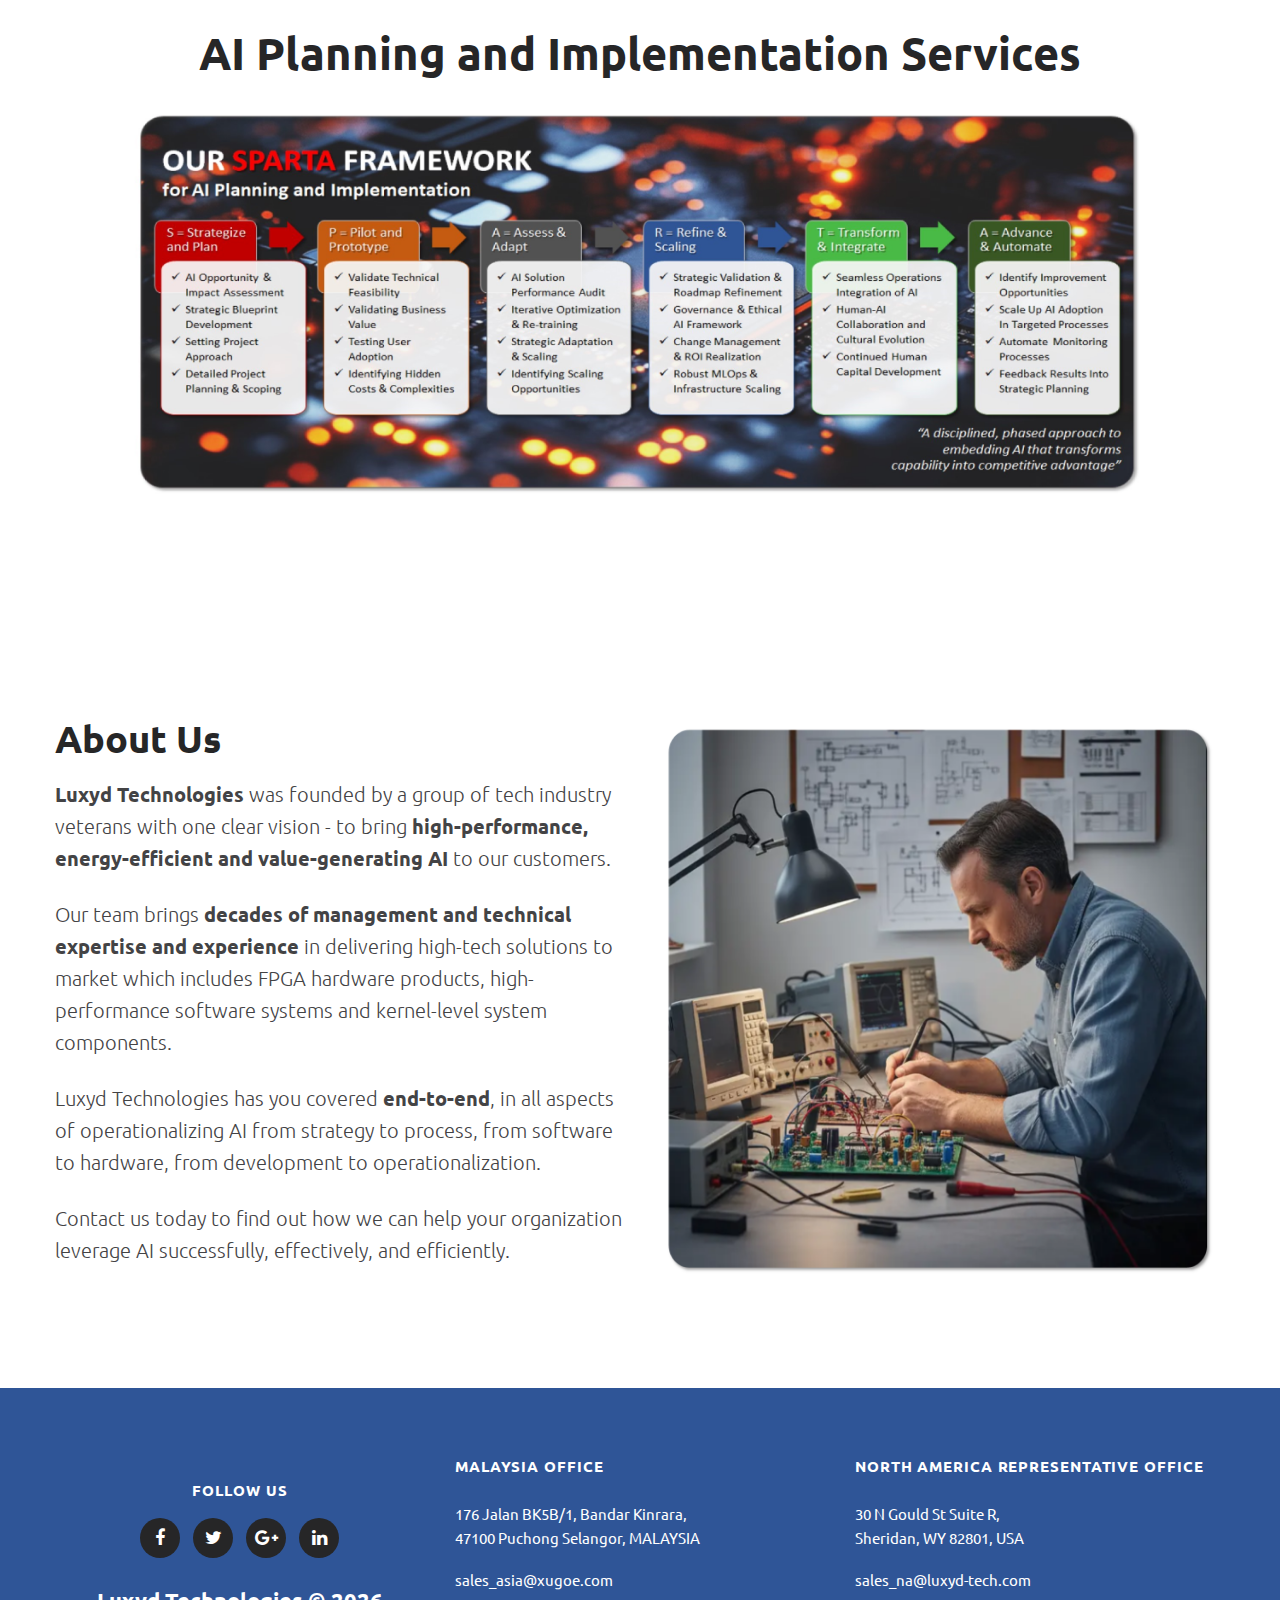
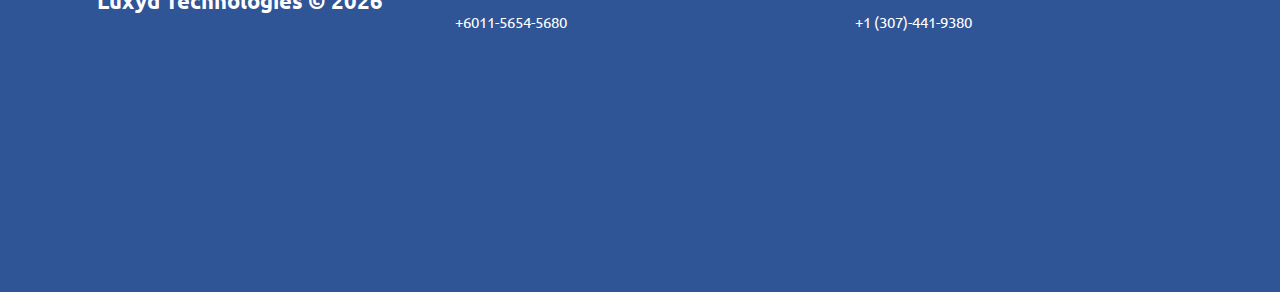
<file: luxyd-site/index.html>
<!DOCTYPE html>
<html class="wow-animation" lang="en">
  <head>
    <title>Home</title>
    <meta charset="utf-8">
    <meta name="format-detection" content="telephone=no">
    <meta name="viewport" content="width=device-width, height=device-height, initial-scale=1.0, maximum-scale=1.0, user-scalable=0">
    <meta http-equiv="X-UA-Compatible" content="IE=Edge">
    <meta name="keywords" content="intense web design multipurpose template">
    <meta name="date" content="Dec 26">
    <link rel="icon" href="images/favicon.ico" type="image/x-icon">
    <link rel="stylesheet" type="text/css" href="//fonts.googleapis.com/css?family=Ubuntu:400,400italic,500,700,700italic">
    <link rel="stylesheet" href="css/style.css">
    <style>.ie-panel{display: none;background: #212121;padding: 10px 0;box-shadow: 3px 3px 5px 0 rgba(0,0,0,.3);clear: both;text-align:center;position: relative;z-index: 1;} html.ie-10 .ie-panel, html.lt-ie-10 .ie-panel {display: block;}</style>

  </head>
  <body>
    <!-- IE Panel-->
    <div class="ie-panel"><a href="http://windows.microsoft.com/en-US/internet-explorer/"><img src="images/ie8-panel/warning_bar_0000_us.jpg" height="42" width="820" alt="You are using an outdated browser. For a faster, safer browsing experience, upgrade for free today."></a></div>
    <!-- Page-->
    <div class="page text-center">

      <!-- Page Head-->
      <header class="page-head slider-menu-position" data-preset='{"title":"Header with slider","category":"header, slider","reload":true,"id":"header-1"}'>


        <!-- RD Navbar Transparent-->
        <div class="rd-navbar-wrap ">
          <nav class="rd-navbar container rd-navbar-floated rd-navbar-dark" 
          data-md-device-layout="rd-navbar-fixed" data-lg-device-layout="rd-navbar-static" data-lg-auto-height="true" data-md-layout="rd-navbar-fixed" data-lg-layout="rd-navbar-static" data-lg-stick-up="true">
            <div class="rd-navbar-inner ">
              
              <!-- RD Navbar Top Panel-->
              <div class="rd-navbar-top-panel context-dark bg-corporate-blue">
                
                <div class="left-side">
                  <address class="contact-info text-left"><a href="tel:#"><span class="icon mdi mdi-whatsapp novi-icon"></span><span class="text-middle">+6011.5654.5680</span></a></address>
                </div>
                
                <div class="center">
                  <address class="contact-info text-left"><a href="#"><span class="text-xl-left"></span></a></address>
                </div>

                 <div class="right-side">
                  <address class="contact-info text-left"><a href="#"><span class="icon mdi mdi-server novi-icon"></span><span class="text-middle">Advanced Computing and Communications</span></a></address>
                </div>
                
              </div>

              <!-- RD Navbar Panel -->
              <div class="rd-navbar-panel">
                <!-- RD Navbar Toggle-->
                <button class="rd-navbar-toggle" data-rd-navbar-toggle=".rd-navbar, .rd-navbar-nav-wrap"><span></span></button>
                <!-- RD Navbar Top Panel Toggle-->
                <button class="rd-navbar-top-panel-toggle" data-rd-navbar-toggle=".rd-navbar, .rd-navbar-top-panel"><span></span></button>
                <!--Navbar Brand-->
                <div class="rd-navbar-brand "><a href="index.html"><img width='178' height='53' src='images/luxyd-logo-white-transparent-small.png' alt=''/></a></div>
              </div>
              <div class="rd-navbar-menu-wrap">
                <div class="rd-navbar-nav-wrap">
                  <div class="rd-navbar-mobile-scroll">
                    <!--Navbar Brand Mobile-->
                    <div class="rd-navbar-mobile-brand"><a href="index.html"><img width='178' height='53' src='images/luxyd-logo-white-transparent-small.png' alt=''/></a></div>
                    <!-- RD Navbar Nav-->
                    <ul class="rd-navbar-nav">
                      
                      <li><a class="nav-link scrollto" href="#about-us">About</a></li>
                      <li><a class="nav-link scrollto" href="#accelerators">Products</a></li>
                      <li><a class="nav-link scrollto" href="#fpga-design-service">FPGA Services</a></li>
                      <li><a class="nav-link scrollto" href="#sparta">AI Services</a></li>
                      <li><a class="nav-link scrollto" href="#footer">Contact Us</a></li>

                  </div>
                </div>
              </div>
            </div>
          </nav>
        </div>

        <!--Swiper-->
        <div class="swiper-container swiper-slider" data-loop="false" data-autoplay="5500" data-dragable="false">
          <div class="swiper-wrapper text-center">
            <div class="swiper-slide" data-slide-bg="images/background-01-1920x750.jpg" data-preview-bg="images/background-01-1920x750.jpg">
              <div class="swiper-caption swiper-parallax" data-speed="0.5" data-fade="true">
                <div class="swiper-slide-caption">
                  <div class="container">
                    <div class="row justify-content-xl-left">
                      <div class="col-xl-12">
                        <div class="text-extra-big text-xl-left font-weight-bold " data-caption-animate="fadeInUp" data-caption-delay="150">Advanced AI Acceleration Platform</div>
                      </div>
                      <div class="col-xl-8 offset-top-10">
                        <h5 class="hidden d-sm-block text-light text-left" data-caption-animate="fadeInUp" data-caption-delay="150">
                          Deploy your AI solutions on-premise with our high-performance, low-power consumption acceleration technology
                        </h5>
                        <div class="offset-top-20 offset-sm-top-50 text-left"><a class="btn btn-danger btn-anis-effect" href="#footer" data-waypoint-to="#welcome" data-caption-animate="fadeInUp" data-caption-delay="300"><span class="btn-text" >Contact Us</span></a></div>
                      </div>
                    </div>
                  </div>
                </div>
              </div>
            </div>
            <div class="swiper-slide" data-slide-bg="images/background-02-1920x750.jpg" data-preview-bg="images/background-02-1920x750.jpg">
              <div class="swiper-caption swiper-parallax" data-speed="0.5" data-fade="true">
                <div class="swiper-slide-caption">
                  <div class="container">
                    <div class="row justify-content-xl-left">
                      <div class="col-xl-12">

                        <div class="text-extra-big font-weight-bold text-xl-left" data-caption-animate="fadeInUp" data-caption-delay="150">Custom FPGA Development Services</div>
                      </div>
                      <div class="col-xl-8 offset-top-10">
                        <h5 class="hidden d-sm-block text-light text-left" data-caption-animate="fadeInUp" data-caption-delay="150">Our expert team specializes in RTL coding, place & route, and verification, delivering optimized FPGA designs for various applications including AI acceleration, cryptography, signal processing and communication</h5>
                        <div class="offset-top-20 offset-sm-top-50 text-left"><a class="btn btn-danger btn-anis-effect" href="#footer" data-waypoint-to="#welcome" data-caption-animate="fadeInUp" data-caption-delay="300"><span class="btn-text">Contact Us</span></a></div>
                      </div>
                    </div>
                  </div>
                </div>
              </div>
            </div>
            <div class="swiper-slide" data-slide-bg="images/background-03-1920x750.jpg" data-preview-bg="images/background-03-1920x750.jpg">
              <div class="swiper-caption swiper-parallax" data-speed="0.5" data-fade="true">
                <div class="swiper-slide-caption">
                  <div class="container">
                    <div class="row justify-content-xl-left">
                      <div class="col-xl-12">
                        <div class="text-extra-big font-weight-bold text-xl-left" data-caption-animate="fadeInUp" data-caption-delay="150">AI Planning and 
                        Implementation Services
                      </div>
                      </div>
                      <div class="col-xl-8 offset-top-10">
                        <h5 class="hidden d-sm-block text-light text-left" data-caption-animate="fadeInUp" data-caption-delay="150">We help you deliver AI projects succesfully starting from strategy all the way to operation through our SPARTA AI adoption framework. </h5>
                      
                        <div class="offset-top-20 offset-sm-top-50 text-left"><a class="btn btn-danger btn-anis-effect" href="#footer" data-waypoint-to="#welcome" data-caption-animate="fadeInUp" data-caption-delay="300"><span class="btn-text">Contact Us</span></a></div>
                      </div>
                    </div>
                  </div>
                </div>
              </div>
            </div>
          </div>
          <div class="swiper-button swiper-button-prev swiper-parallax mdi mdi-chevron-left"></div>
          <div class="swiper-button swiper-button-next swiper-parallax mdi mdi-chevron-right"></div>
          <div class="swiper-pagination"></div>
        </div>
      </header>





      <!-- Products and Services -->
      <section class="section-98 section-md-110 novi-background" data-preset='{"title":"products-services,"category":"content","id":"product-services"}'>
        <div class="container">
          <h1>Products and Services</h1>
          <hr class="divider bg-red">
          <div class="row justify-content-center grid-group-lg offset-top-5">

            <div class="col-md-8 col-lg-4">
              <!-- Icon Box Type 5-->
              <div class="box-icon box-icon-bordered">

                <div class="icon-wrapper text-center mb-3">  
                  <!-- Option 1: Font Awesome Icon -->
                  <i class="fas fa-microchip fa-3x text-danger"></i>
                  <a href="#accelerators">
                    <img width="80" height="80" src="images/ai-accelerator-icon.jpg" alt="AI Accelerator Icon" 
                         class="img-fluid" style="max-width: 80px;">
                  </a>
                </div>

                <h4 class="text-danger offset-top-20">Power-efficient AI Accelerator Systems</h4>
                <p>Advanced high-performance FPGA-based AI accelerators</p>

              </div>
            </div>

            <div class="col-md-8 col-lg-4">
              <!-- Icon Box Type 5-->
              <div class="box-icon box-icon-bordered">
                <!-- Icon/Image row -->
                <div class="icon-wrapper text-center mb-3">
                  <!-- Option 1: Font Awesome Icon -->
                  <i class="fas fa-microchip fa-3x text-danger"></i>
                  <!-- Option 2: Custom Image/Icon (uncomment to use) -->
                  <a href="#fpga-design-service" ><img width="80" height="80" src="images/custom-fpga-icon.jpg" alt="Custom FPGA Icon" class="img-fluid" style="max-width: 80px;"></a>
                </div>
                <h4 class="text-danger offset-top-20">Custom FPGA Design Services</h4>
                <p>End-to-end custom FPGA development services</p>
              </div>
            </div>

            <div class="col-md-8 col-lg-4">
              <!-- Icon Box Type 5-->
              <div class="box-icon box-icon-bordered">
                <!-- Icon/Image row -->
                <div class="icon-wrapper text-center mb-3">
                  <!-- Option 1: Font Awesome Icon -->
                  <i class="fas fa-microchip fa-3x text-danger"></i>
                  <!-- Option 2: Custom Image/Icon (uncomment to use) -->
                  <a href="#sparta" ><img width="80" height="80" src="images/ai-planning-icon.jpg" alt="AI Planning Icon" class="img-fluid" style="max-width: 80px;"></a>
                </div>
                <h4 class="text-danger offset-top-20">AI Planning and Implementation Services</h4>
                <p>AI project delivery service covering end-to-end, from strategy to operation</p>
              </div>
            </div>
          </div>
        </div>
      </section>

      <!-- AI Accelerators Section -->
      <!-- <section class="section-98 section-md-110 novi-background" data-preset='{"title":"ai-accelerators","category":"content","id":"accelerators"}'> -->
      <section class="section-98 section-md-110 novi-background" data-preset='{"title":"ai-accelerators","category":"content"}' id="accelerators">
        <div class="container">
          <h1>AI Accelerator Systems</h1>
           <h5 class="font-weight-bold offset-top-20"><a>The world's leading high-performance, high power-efficiency, low latency AI accelerator platforms</a> 

          <hr class="divider bg-corporate-blue">
          <div class="row justify-content-sm-center offset-top-66">
            <div class="col-md-10 col-xl-12">
              <div class="row">
                <div class="col-md-6 col-xl-3">
                  <!-- Box Member-->
                  <div class="box-member"><img class="img-fluid" src="images/enthusiast.jpg" alt=""/>
                    <h5 class="font-weight-bold offset-top-20">Elbrus Series</a></h5>
                    <div><small class=" text-danger font-weight-bold">Individual Enthusiasts or Developers</small></div>
                    <div style="margin-left: 5%; margin-right: 5%;">
                     <small width=" " class=" text-small center-div ">Designed for the individual or small groups of enthusiasts</small>
                   </div>
                  </div>
                </div>
                <div class="col-md-6 col-xl-3 offset-top-66 offset-md-top-0 offset-xl-top-0">
                  <!-- Box Member-->
                  <div class="box-member"><img class="img-fluid" src="images/sme.jpg" alt=""/>
                    <h5 class="font-weight-bold offset-top-20"><a>McKinley Series</a>                    </h5>
                    <div><small class=" text-danger font-weight-bold">Small to Medium Companies and Organizations</small></div>
                    <div style="margin-left: 5%; margin-right: 5%;">
                      <small class=" text-small">Designed for most small to medium organizations such as profesional firms, software vendors, construction and entertainment </small>
                    </div>
                    <div class="box-member-caption">
                      <div class="box-member-caption-inner">
                      </div>
                    </div>
                  </div>
            
                </div>
                <div class="col-md-6 col-xl-3 offset-top-66 offset-xl-top-0">
                  <!-- Box Member-->
                  <div class="box-member"><img class="img-fluid" src="images/corporate.jpg" alt=""/>
                    <h5 class="font-weight-bold offset-top-20">Mauna Kea Series</h5>
                    <div><small class=" text-danger font-weight-bold">Corporations and Large Organizations</small></div>
                    <small class=" text-small">Designed for most medium to large organizations such as retail, logistics, healthcare, mining, services and universities </small>
                    <div class="box-member-caption">
                      <div class="box-member-caption-inner">
                      </div>
                    </div>
                  </div>
     
                </div>
                <div class="col-md-6 col-xl-3 offset-top-66 offset-xl-top-0">
                  <div class="box-member"><img class="img-fluid" src="images/enterprise.jpg" alt=""/>
                   <h5 class="font-weight-bold offset-top-20">Olympus Mons Series</h5>
                    
                    <div><small class=" text-danger font-weight-bold">Large Enterprises and Service Operators</small></div>
                    <div style="margin-left: 5%; margin-right: 5%;">
                      <small class=" text-small">Designed for data center operators, telcos, government agencies, financial institutions and other large organizations</small>
                    </div>
                    <div class="box-member-caption">
                      <div class="box-member-caption-inner">
                        <ul class="list-inline list-inline-xs">

                        </ul>
                      </div>
                    </div>
                  </div>
                 
                </div>
            </div>
          </div>
        </div>
      </section>

      <!-- Custom FPGA Design Services-->
            <!-- <section data-preset='{"title":"Carousel 1","category":"content, carousel","reload":true,"id":"carousel-1"}'> -->

                    <!-- <section class="section-98 section-md-110 novi-background" data-preset='{"title":"ai-accelerators","category":"content"}' id="accelerators"> -->

      <!-- <section class="section-98 section-md-110 novi-background" data-preset='{"title":"custom-fpga-design-services","category":"content, carousel","reload":true} id="fpga-design-service"> -->

      <section class="section-98 section-md-110 novi-background" data-preset='{"title":"custom-fpga-design-services","category":"content, carousel", ,"reload":true}' id="fpga-design-service">

        <h1>FPGA Custom Design Services</h1>
        <h4>We provide end-to-end design services for your FPGA needs</h4>
        <div class="owl-carousel owl-carousel-default d-lg-none-owl-dots veil-owl-nav d-lg-owl-nav" data-items="1" data-sm-items="2" data-lg-items="3" data-xl-items="4" data-nav="true" data-dots="true" data-nav-class="[&quot;owl-prev mdi mdi-chevron-left&quot;, &quot;owl-next mdi mdi-chevron-right&quot;]">
          <div>

            <!-- Thumbnail Terry-->
            <figure class="thumbnail-terry"><a href="#"><img width="480" height="480" src="images/fpga-soc.jpg" alt=""/></a>
              <figcaption>
                <div>
                  <h4 class="thumbnail-terry-title">FPGA and SoC Design</h4>
                </div>
                <!-- <p class="thumbnail-terry-desc offset-top-0"></p><a class="btn offset-top-10 offset-lg-top-0 btn-danger" href="#">Learn More</a> -->
              </figcaption>
            </figure>
          </div>
          <div>

          <!-- Thumbnail Terry-->
          <figure class="thumbnail-terry"><a href="#"><img width="480" height="480" src="images/fpga-system.jpg" alt=""/></a>
              <figcaption>
                <div>
                  <h6 class="thumbnail-terry-title">System Architecture</h6>
                </div>
                <!-- <p class="thumbnail-terry-desc offset-top-0"></p><a class="btn offset-top-10 offset-lg-top-0 btn-danger" href="#">Learn More</a> -->
              </figcaption>
            </figure>
          </div>
          <div>
            
            <!-- Thumbnail Terry-->
            <figure class="thumbnail-terry"><a href="#"><img width="480" height="480" src="images/fpga-high-speed.jpg" alt=""/></a>
              <figcaption>
                <div>
                  <h4 class="thumbnail-terry-title">High-Speed Interfaces</h4>
                </div>
                <!-- <p class="thumbnail-terry-desc offset-top-0"></p><a class="btn offset-top-10 offset-lg-top-0 btn-danger" href="#">Learn More</a> -->
              </figcaption>
            </figure>
          </div>
          <div>
            <!-- Thumbnail Terry-->
            <figure class="thumbnail-terry"><a href="#"><img width="480" height="480" src="images/fpga-telecomm.jpg" alt=""/></a>
              <figcaption>
                <div>
                  <h4 class="thumbnail-terry-title">Telecom and Data Transport</h4>
                </div>
                <!-- <p class="thumbnail-terry-desc offset-top-0"></p><a class="btn offset-top-10 offset-lg-top-0 btn-danger" href="#">Learn More</a> -->
              </figcaption>
            </figure>
          </div>
          <div>  
            <figure class="thumbnail-terry"><a href="#"><img width="480" height="480" src="images/fpga-hardware-board.jpg" alt=""/></a>
              <figcaption>
                <div>
                  <h5 class="thumbnail-terry-title">Hardware and Board-Level Engineering</h5>
                </div>
                <!-- <p class="thumbnail-terry-desc offset-top-0"></p><a class="btn offset-top-10 offset-lg-top-0 btn-danger" href="#">Learn More</a> -->
              </figcaption>
            </figure>
          </div> 
          <div>
 
            <figure class="thumbnail-terry"><a href="#"><img width="480" height="480" src="images/fpga-verification.jpg" alt=""/></a>
              <figcaption>
                <div>
                  <h4 class="thumbnail-terry-title">Verification and System Integration</h4>
                </div>
                <!-- <p class="thumbnail-terry-desc offset-top-0"></p><a class="btn offset-top-10 offset-lg-top-0 btn-danger" href="#">free first lesson</a> -->
              </figcaption>
            </figure>
          </div>
        </div>
      </section>

    <section class="section-98 section-md-110 novi-background" data-preset='{"title":"Content block 1","category":"content"}' id='sparta'>
      <h1>AI Planning and Implementation Services</h1>
      <div style="text-align: center; margin: 0 auto; max-width: 80%;">
        <img src="images/sparta-framework-b.jpg" 
         width="2400" 
         height="953" 
         alt="Sparta Framework"
         style="display: block; width: 100%; height: auto; margin: 0 auto;">
      </div>
    </section> 

      <!-- SPARTA-->
     <!--  <section class="section-98 section-md-150 novi-background" data-preset='{"title":"Content block 1","category":"content"}' id='sparta'>
        <div class="container">
          <h1>AI Planning and Implementation Services</h1>
          
          <div class="image-wrapper" style="text-align: center; margin: 0 auto; overflow-x: auto; max-width: 100%;">
            <img src="images/sparta-framework-b.jpg" 
                 width="2400" 
                 height="953" 
                 alt="Sparta Framework"
                 style="display: block; width: 2400px; height: 953px; max-width: none; margin: 0 auto;">
          </div>
        </div>
      </section> -->

       <!-- SPARTA-->
    <!--  <section class="section-98 section-md-150 novi-background" data-preset='{"title":"Content block 1","category":"content"}' id='sparta'>
      <div class="container">
        <h1>AI Planning and Implementation Services</h1>
        
        <div style="text-align: center; margin: 0 auto; max-width: 2400px;">
          <img src="images/sparta-framework-b.jpg" 
               width="2400" 
               height="953" 
               alt="Sparta Framework"
               style="display: block; max-width: 100%; height: auto; margin: 0 auto;">
        </div>
      </div>
    </section> -->
          
       

 <!-- ======= About Us Section ======= -->
<section class="section-98 section-md-100" data-preset='{"title":"about-us","category":"content, carousel","reload":true}' id="about-us">
  <div class="container">
    <div class="row align-items-start">

      <!-- Left Column: Image -->
      <div class="col-lg-6 order-2 order-lg-2 mb-4 mb-lg-0">
        <div class="image-container">
          <img alt="Luxyd Technologies team at work" class="img-fluid" src="images/at-workdesk.png">
        </div>
      </div>
      
      <!-- Right Column: Title and Text Content -->
      <div class="col-lg-6 order-1 order-lg-1">
        <h2 class="text-left">About Us</h2>
        <div class="content ps-lg-4 text-left">
          
          <p class="lead mb-4 ">
            <strong>Luxyd Technologies </strong> was founded by a group of tech industry veterans  with one clear vision - to bring <strong>high-performance, energy-efficient and value-generating AI</strong> to our customers. </p>

          <p class="lead mb-4 ">Our team brings <strong>decades of management and technical expertise and experience </strong> in delivering high-tech solutions to market which includes FPGA hardware products, high-performance software systems and kernel-level system components.
          </p>
          
          <p class="lead mb-4">
            Luxyd Technologies has you covered <strong>end-to-end</strong>, in all  aspects of operationalizing AI from strategy to process, from software to hardware, from development to operationalization.
          </p>

          <p class="lead mb-4">
            Contact us today to find out how we can help your organization leverage AI <bold>successfully, effectively, and efficiently</bold>.
          </p>
        </div>
      </div>


    </div>
  </div>
</section>


<!-- Page Footer-->
<footer class="section-relative section-top-66 section-bottom-34 page-footer bg-corporate-blue context-dark novi-background" data-preset='{"title":"Footer","category":"footer","reload":true}' id='footer'>
  <div class="container">
    <div class="row">
      
      <!-- Column 1: Brand & Social -->
      <div class="col-md-4">
        <div class="footer-brand mb-4">
          <!-- Uncomment for logo -->
          <!-- <a href="index.html"><img width='590' height='176' src='images/logo.png' alt=''/></a> -->
        </div>
        
        <!-- <p class="text-white mb-4">Luxyd Technologies &copy; <span id="copyright-year"></span>.</p> -->


        
        <div class="social-links">
          <p class="text-uppercase text-spacing-60 font-weight-bold mb-3">Follow Us</p>
          <ul class="list-inline">
            <li class="list-inline-item">
              <a class="novi-icon icon fa fa-facebook icon-xxs icon-circle icon-darkest-filled" href="#"></a>
            </li>
            <li class="list-inline-item">
              <a class="novi-icon icon fa fa-twitter icon-xxs icon-circle icon-darkest-filled" href="#"></a>
            </li>
            <li class="list-inline-item">
              <a class="novi-icon icon fa fa-google-plus icon-xxs icon-circle icon-darkest-filled" href="#"></a>
            </li>
            <li class="list-inline-item">
              <a class="novi-icon icon fa fa-linkedin icon-xxs icon-circle icon-darkest-filled" href="#"></a>
            </li>
          </ul>
        </div>
        <h5 class="text-white mb-4">Luxyd Technologies &copy; <span id="copyright-year"></span></h5>
      </div>
      
      <!-- Column 2: Malaysia Office -->
      <div class="col-md-4">
        <div class="contact-section">
          <p class="text-uppercase text-spacing-60 font-weight-bold mb-4 text-left">Malaysia Office</p>
          
          <div class="contact-info mb-4 text-left">
            <div class="address mb-3">
              <i class="bi bi-geo-alt"></i>
              <p class="mb-0">176 Jalan BK5B/1, Bandar Kinrara,<br>47100 Puchong Selangor, MALAYSIA</p>
            </div>
            
            <div class="email mb-3">
              <i class="bi bi-envelope"></i>
              <p class="mb-0">sales_asia@xugoe.com</p>
            </div>
            
            <div class="phone mb-3">
              <i class="bi bi-phone"></i>
              <p class="mb-0">+6011-5654-5680</p>
            </div>
          </div>
          
          <div class="map-container mt-4">
            <iframe width="100%" height="200" frameborder="0" scrolling="no" marginheight="0" marginwidth="0" src="https://maps.google.com/maps?width=100%25&amp;height=200&amp;hl=en&amp;q=176%20Jalan%20BK5B/1+(Luxyd%20Technologies)&amp;t=&amp;z=15&amp;ie=UTF8&amp;iwloc=B&amp;output=embed" title="Malaysia Office Location" style="border:0;">
              <a href="https://www.gps.ie/">gps trackers</a>
            </iframe>
          </div>
        </div>
      </div>
      
      <!-- Column 3: North America Office -->
      <div class="col-md-4">
        <div class="contact-section">
          <p class="text-uppercase text-spacing-60 font-weight-bold mb-4 text-left">North America Representative Office</p>
          
          <div class="contact-info mb-4 text-left">
            <div class="address mb-3">
              <i class="bi bi-geo-alt"></i>
              <p class="mb-0">30 N Gould St Suite R,<br>Sheridan, WY 82801, USA</p>
            </div>
            
            <div class="email mb-3 text-left">
              <i class="bi bi-envelope"></i>
              <p class="mb-0">sales_na@luxyd-tech.com</p>
            </div>
            
            <div class="phone mb-3 text-left">
              <i class="bi bi-phone"></i>
              <p class="mb-0">+1 (307)-441-9380</p>
            </div>
          </div>
          
          <div class="map-container mt-4">
            <iframe width="100%" height="200" frameborder="0" scrolling="no" marginheight="0" marginwidth="0" src="https://maps.google.com/maps?width=100%25&amp;height=200&amp;hl=en&amp;q=30%20N%20Gould%20St%20Suite%20R,%20Sheridan,%20WY%2082801,%20USA+(Luxyd%20Technologies)&amp;t=&amp;z=15&amp;ie=UTF8&amp;iwloc=B&amp;output=embed" title="North America Office Location" style="border:0;">
              <!-- <a href="https://www.mapsdirections.info/">Maps Directions</a> -->
              <a href="https://www.gps.ie/">gps trackers</a>
            </iframe>
          </div>
        </div>
      </div>
      
    </div>
  </div>
</footer>


    </div>
    <!-- Global Mailform Output-->
    <div class="snackbars" id="form-output-global"></div>
    <!-- Java script-->
    <script src="js/core.min.js"></script>
    <script src="js/script.js"></script>
  </body>
</html>
</file>
